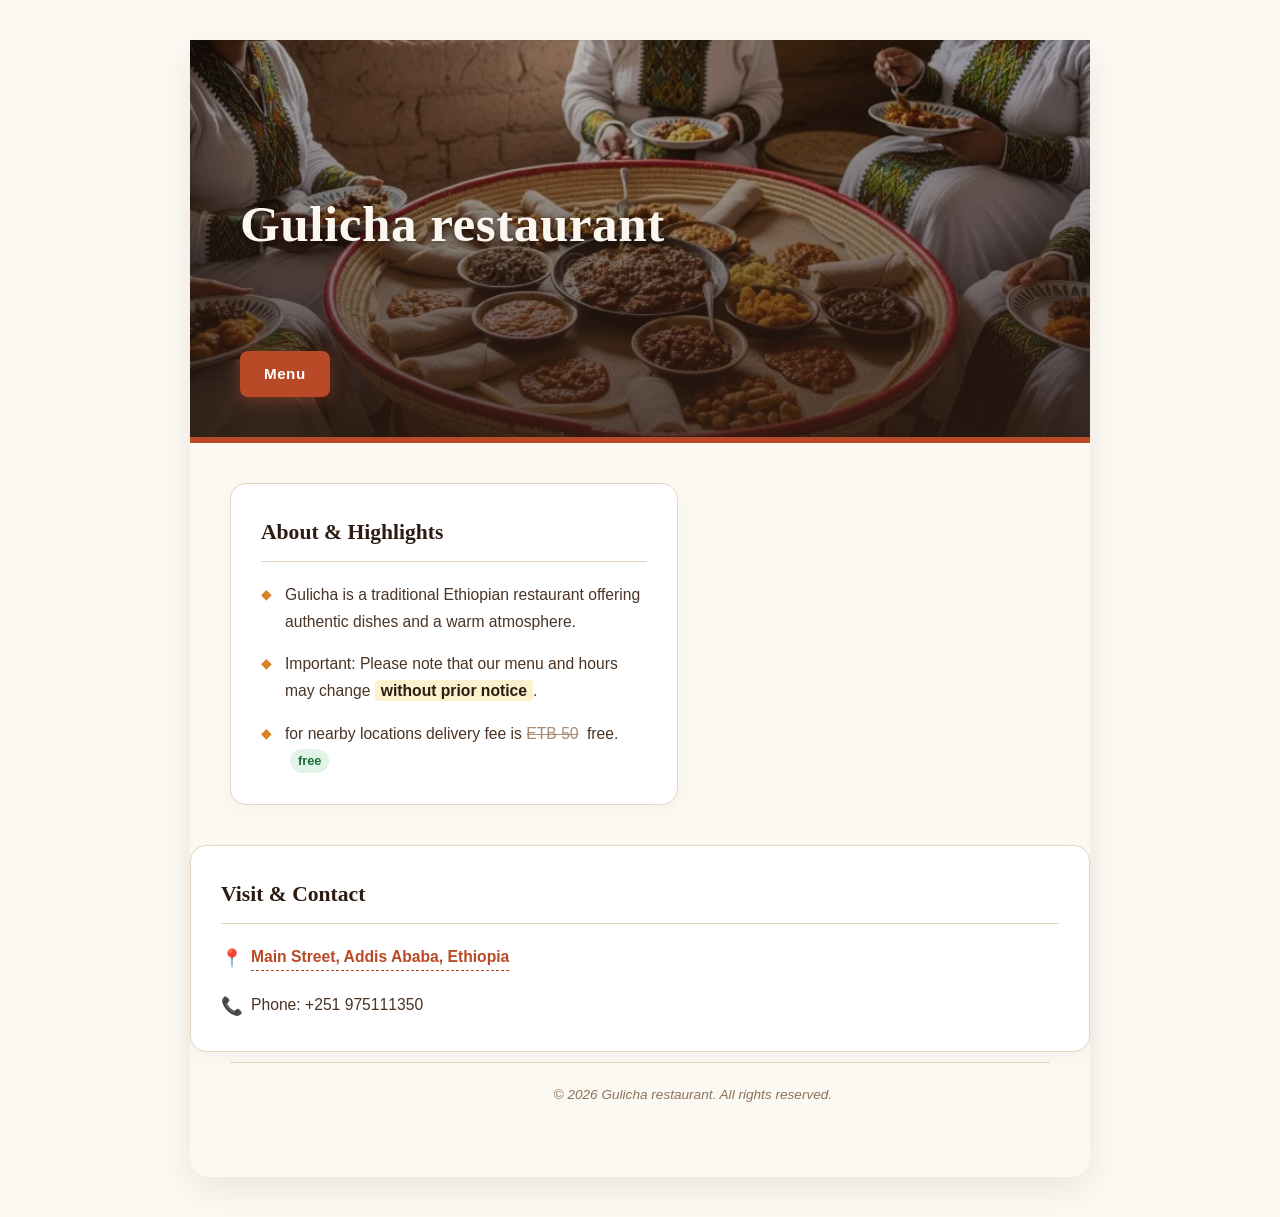
<file: index.html>
<!DOCTYPE html>
<html lang="en">  
    <head>
        <meta charset="UTF-8">
        <meta name="viewport" content="width=device-width, initial-scale=1.0">
        <title>Gulicha restaurant</title>
        <link rel="stylesheet" href="style.css">
    </head>
    <body>
        <h1> <b>Gulicha restaurant</b>&nbsp; &nbsp; &nbsp; &nbsp; &nbsp; &nbsp; &nbsp; &nbsp; &nbsp;
            &nbsp; &nbsp; &nbsp; &nbsp; &nbsp; &nbsp; &nbsp; &nbsp; &nbsp;&nbsp; &nbsp; &nbsp; &nbsp;
            &nbsp; &nbsp; &nbsp; &nbsp; &nbsp;&nbsp; &nbsp; &nbsp; &nbsp; &nbsp; &nbsp; &nbsp; &nbsp;
            &nbsp;&nbsp; &nbsp; &nbsp; &nbsp; &nbsp; &nbsp; &nbsp;<a href="./project.html" target="_blank">Menu</a></h1>
       <li>
        <ul>
            <li>Gulicha is a traditional Ethiopian restaurant offering authentic dishes and a warm atmosphere.</li>
            <li>Important: Please note that our menu and hours may change <mark>without prior notice</mark>.</li>
            <li>for nearby locations delivery fee is <del>ETB 50</del> free.</li>
        </ul>
        </li>
        <address>
            <p>
                <a href="https://www.google.com/maps/place/Gulicha+Restaurant/@9.041485,38.752023,15z/data=!4m2!3m1!1s0x0:0x0?hl=en" target="_blank">Main Street, Addis Ababa, Ethiopia</a></p>

            <p>Phone: +251 975111350</p>
        </address>
        <blockquote><p>&nbsp;&nbsp; &nbsp; &nbsp; &nbsp; &nbsp; &nbsp; &nbsp;&nbsp;&nbsp; &nbsp; &nbsp; &nbsp; &nbsp; &nbsp; &nbsp;&copy; 2026 Gulicha restaurant. All rights reserved.</p></blockquote>
      
        



        
    </body>
</html>
</file>
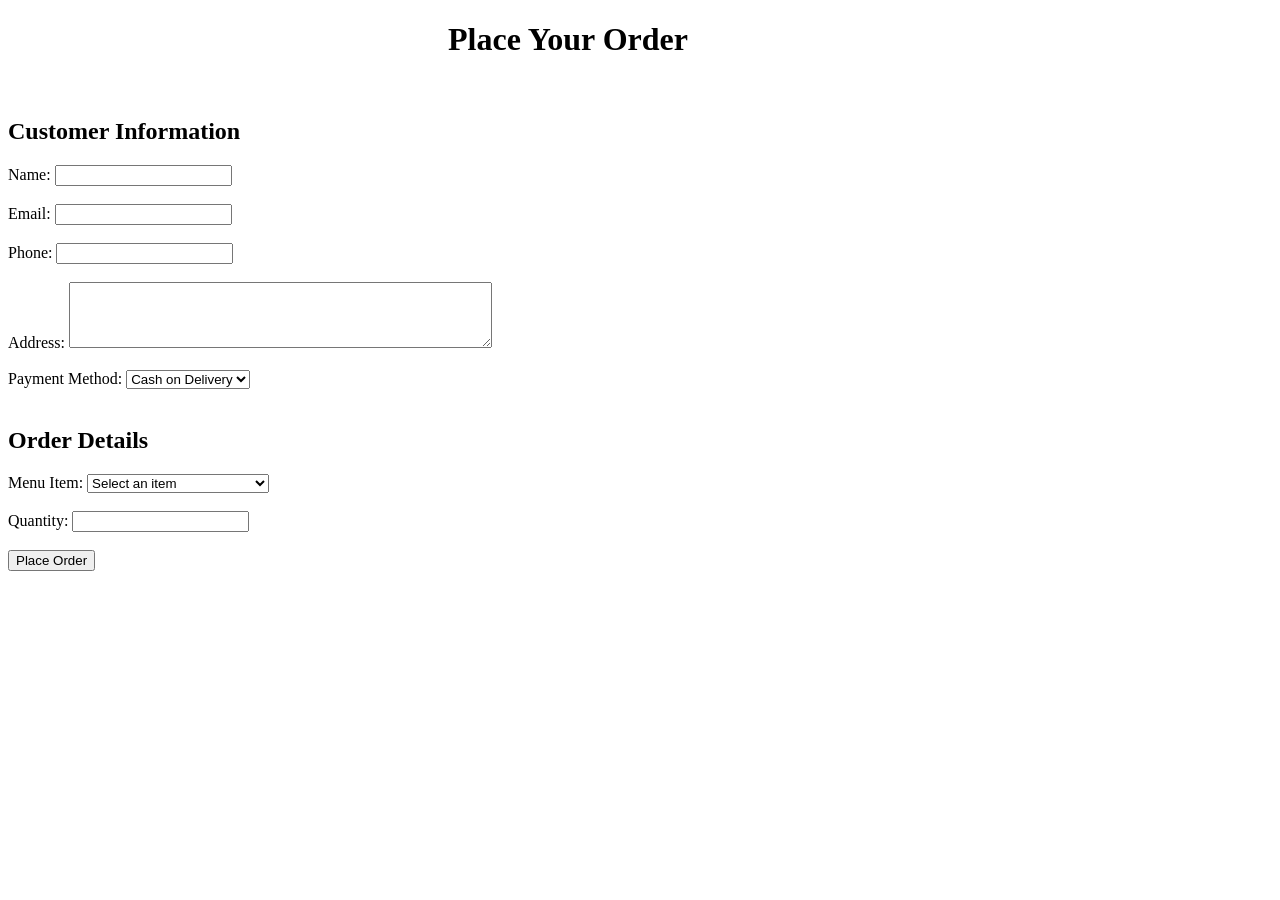
<file: order.html>
<!DOCTYPE html>
<html lang="en">
<head>
    <meta charset="UTF-8">
    <meta name="viewport" content="width=device-width, initial-scale=1.0">
    <title>ORDER Gulicha restaurant</title>
    <head>
        <body>
            <h1>&nbsp; &nbsp; &nbsp; &nbsp; &nbsp; &nbsp; &nbsp; &nbsp; &nbsp;&nbsp; &nbsp; 
                &nbsp; &nbsp; &nbsp; &nbsp; &nbsp; &nbsp; &nbsp; &nbsp; &nbsp; &nbsp; &nbsp;
                &nbsp; &nbsp; &nbsp; &nbsp; &nbsp; &nbsp; <b>Place Your Order</b> </h1>
                <div class="container"><br>

        <h2>Customer Information</h2>
        <form action="submit_order.php" method="POST">
            <label for="name">Name:</label>
            <input type="text" id="name" name="name" required><br><br>

            <label for="email">Email:</label>
            <input type="email" id="email" name="email" required><br><br>

            <label for="phone">Phone:</label>
            <input type="tel" id="phone" name="phone" required><br><br>
            <label for="address">Address:</label>
            <textarea id="address" name="address" rows="4" cols="50"    required></textarea><br><br>    
            <label for="payment_method">Payment Method:</label>
            <select id="payment_method" name="payment_method" required> 
                <option value="cash_on_delivery">Cash on Delivery</option>
            </select><br><br>

            <h2>Order Details</h2>

            <label for="menu_item">Menu Item:</label>
            <select id="menu_item" name="menu_item" required>
                <option value="">Select an item</option>
                <option value="Doro Wat">$1217.99 - Doro Wat</option>
                <option value="Shekla Tibs">$1399.99 - Shekla Tibs</option>
                <option value="Kitfo">$1478.49 - Kitfo</option>
                <option value="Shiro Wat">$299.99 - Shiro Wat</option>
                <option value="Gomen">$652.99 - Gomen</option>
                <option value="Chechebsa">$349.99 - Chechebsa</option>
                <option value="Bula Genfo">$799.99 - Bula Genfo</option>
                <option value="Misir Besiga Wet">$779.99 - Misir Besiga Wet</option>
            </select><br><br>

            <label for="quantity">Quantity:</label>
            <input type="number" id="quantity" name="quantity" min="1" required><br><br>

            <input type="submit" value="Place Order">
        
        </body>
    </head>
</file>
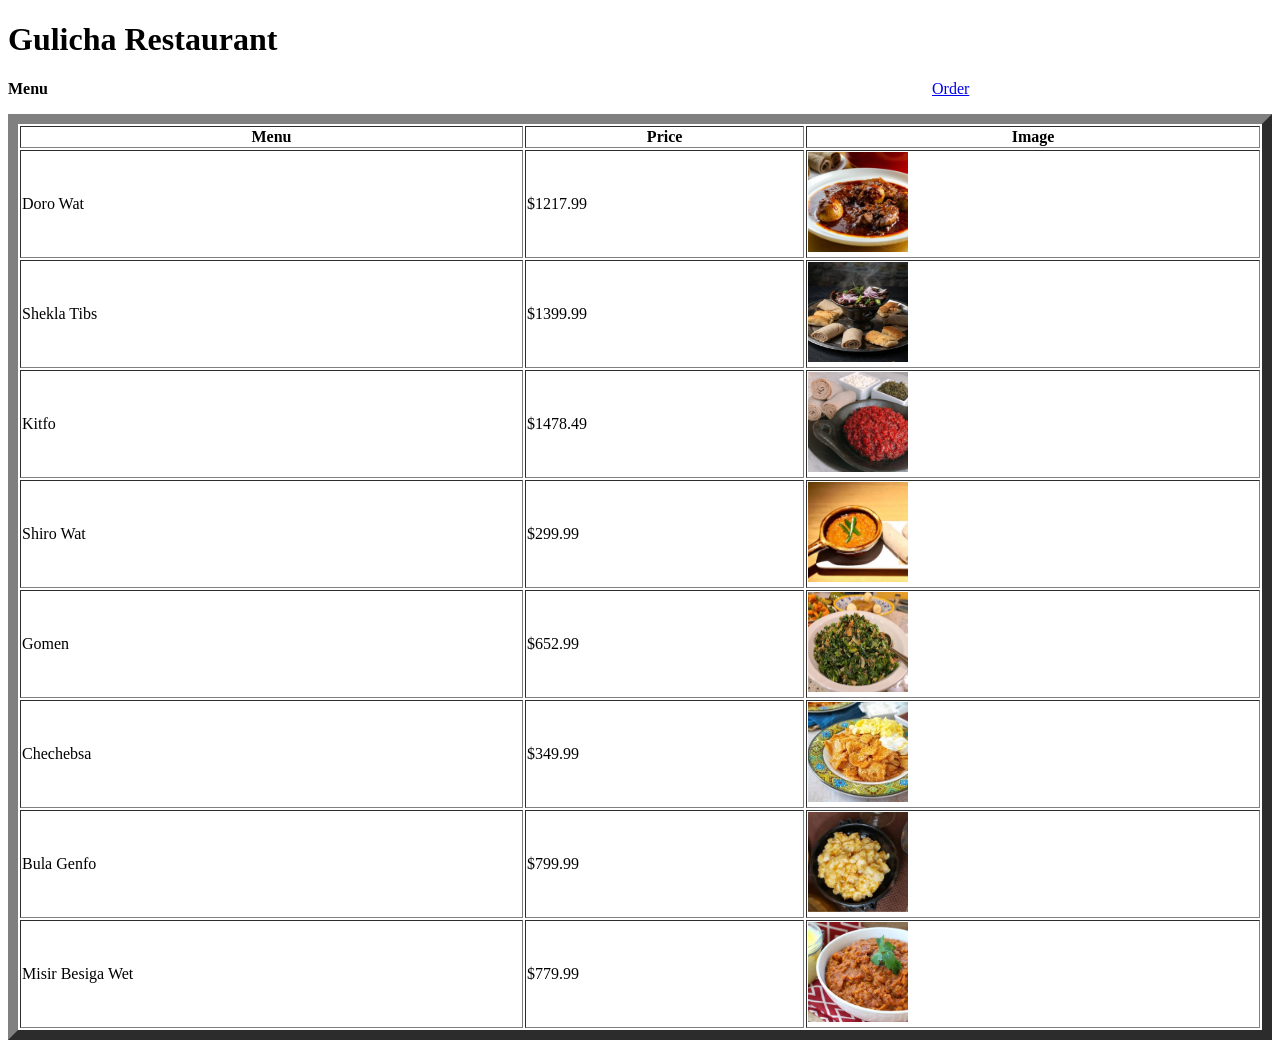
<file: project.html>
<!DOCTYPE html>
<html lang="en">
<head>
    <meta charset="UTF-8">
    <meta name="viewport" content="width=device-width, initial-scale=1.0">
    <title>Gulicha Restaurant Menu</title>
</head>
<body>
    <h1>Gulicha Restaurant</h1>
<table border="10" width="100%">
    <p><b>Menu</b>&nbsp; &nbsp; &nbsp; &nbsp; &nbsp; &nbsp; &nbsp; &nbsp; &nbsp;
            &nbsp; &nbsp; &nbsp; &nbsp; &nbsp; &nbsp; &nbsp; &nbsp; &nbsp;&nbsp; &nbsp; &nbsp; &nbsp;
            &nbsp; &nbsp; &nbsp; &nbsp; &nbsp;&nbsp; &nbsp; &nbsp; &nbsp; &nbsp; &nbsp; &nbsp; &nbsp;
            &nbsp;&nbsp; &nbsp; &nbsp; &nbsp; &nbsp; &nbsp; &nbsp; &nbsp; &nbsp; &nbsp; &nbsp; &nbsp; &nbsp; &nbsp; &nbsp; &nbsp;
            &nbsp; &nbsp; &nbsp; &nbsp; &nbsp; &nbsp; &nbsp; &nbsp; &nbsp;&nbsp; &nbsp; &nbsp; &nbsp;
            &nbsp; &nbsp; &nbsp; &nbsp; &nbsp;&nbsp; &nbsp; &nbsp; &nbsp; &nbsp; &nbsp; &nbsp; &nbsp;
            &nbsp;&nbsp; &nbsp; &nbsp; &nbsp; &nbsp; &nbsp; &nbsp;&nbsp; &nbsp; &nbsp; &nbsp; &nbsp;&nbsp; &nbsp; &nbsp; &nbsp;
            &nbsp; &nbsp; &nbsp; &nbsp; &nbsp;&nbsp; &nbsp; &nbsp; &nbsp; &nbsp; &nbsp; &nbsp; &nbsp;
            &nbsp;&nbsp; &nbsp; &nbsp; &nbsp; &nbsp; &nbsp; &nbsp;<a href="./order.html" target="_blank">Order</a></p> 
    <tr>
        <th>Menu</th>
        <th>Price</th>
        <th>Image</th>
    </tr>
    <tr>
        <td>Doro Wat</td>
        <td>$1217.99</td>
        <td><img src="doro-wat%20.%20jpg.jpg" alt="Doro Wat" width="100" height="100"></td>
    </tr>
    <tr>
        <td>Shekla Tibs</td>
        <td>$1399.99</td>
        <td><img src="Shekila-tibs.jpg" alt="Shekla Tibs" width="100" height="100"></td>
    </tr>
    <tr>
        <td>Kitfo</td>
        <td>$1478.49</td>
        <td><img src="photo_2026-11-10_12-17-54.jpg" alt="Kitfo" width="100" height="100"></td>
    </tr>
    <tr>
        <td>Shiro Wat</td>
        <td>$299.99</td>
        <td><img src="Shiro%20.%20jpg.jpg" alt="Shiro Wat" width="100" height="100"></td>  
    </tr>
    <tr>
        <td>Gomen</td>
        <td>$652.99</td>
        <td><img src="Gomen%20.%20jpg.jpg" alt="Gomen" width="100" height="100"></td>
    </tr>
     <tr>
        <td>Chechebsa</td>
        <td>$349.99</td>
        <td><img src="chichibsa%20.jpg.jpg" alt="Chechebsa" width="100" height="100"></td>  
    </tr>
     <tr>
        <td>Bula Genfo</td>
        <td>$799.99</td>
        <td><img src="bula%20.%20jpg.jpg" alt="Bula Genfo" width="100" height="100"></td>
    </tr>
     <tr>
        <td>Misir Besiga Wet</td>
        <td>$779.99</td>
        <td><img src="misir.jpg.jpg" alt="Misir Besiga Wet" width="100" height="100"></td>
    </tr>
   
</body>
</html>
</file>
<file: style.css>
/* ==========================================================================
   Gulicha Restaurant - Aesthetic Modern Redeisgn (Original HTML compatible)
   ========================================================================== */

/* 1. Base Reset & Font Styling */
* {
    box-sizing: border-box;
    margin: 0;
    padding: 0;
}

body {
    font-family: 'Segoe UI', Tahoma, Geneva, Verdana, sans-serif;
    background-color: #fcf8f2; /* Rich Warm Cream */
    color: #2c1b12; /* Espresso Dark */
    line-height: 1.7;
    max-width: 900px;
    margin: 40px auto;
    padding: 0 0 40px 0;
    border-radius: 20px;
    box-shadow: 0 12px 35px rgba(44, 27, 18, 0.08);
    display: flex;
    flex-direction: column;
}

/* 2. Brand Hero Banner with Image Overlay */
h1 {
    position: relative;
    padding: 140px 50px 40px 50px;
    margin-bottom: 40px;
    color: #ffffff;
    display: flex;
    flex-direction: column;
    align-items: flex-start;
    gap: 15px;
    border-bottom: 6px solid #b84a27; /* Terracotta edge */
    
    /* Authentic Ethiopian food platter image */
    background-image: 
        linear-gradient(to bottom, rgba(44, 27, 18, 0.3), rgba(44, 27, 18, 0.8)), 
        url('vibrant-culturally-rich-scene-depicts-traditional-ethiopian-meal-served-large-woven-platter-featuring-injera-bread-409284779.webp');
    background-size: cover;
    background-position: center 35%;
}

h1 b {
    font-family: Georgia, 'Times New Roman', serif;
    font-size: 3.2rem;
    font-weight: 700;
    text-shadow: 0 2px 8px rgba(0, 0, 0, 0.5);
    letter-spacing: 0.5px;
    color: #fbf6ef;
}

/* 3. Aesthetic CTA 'Menu' Button */
h1 a {
    display: inline-block;
    background-color: #b84a27; /* Terracotta */
    color: #ffffff;
    font-size: 0.95rem;
    font-weight: 600;
    text-decoration: none;
    padding: 10px 24px;
    border-radius: 8px;
    box-shadow: 0 4px 15px rgba(184, 74, 39, 0.4);
    transition: background-color 0.25s, transform 0.2s, box-shadow 0.25s;
    text-shadow: none;
    letter-spacing: 0.5px;
}

h1 a:hover,
h1 a:focus {
    background-color: #9a3719;
    transform: translateY(-2px);
    box-shadow: 0 6px 18px rgba(184, 74, 39, 0.5);
}

/* 4. Split Cards Layout (List & Address Grid) */
body > li {
    list-style: none;
    display: grid;
    grid-template-columns: 1.3fr 1fr;
    gap: 28px;
    padding: 0 40px;
    margin-bottom: 40px;
}

/* Left Card: Highlights */
ul {
    list-style-type: none;
    background: #ffffff;
    border: 1px solid #e6d5be;
    border-radius: 16px;
    padding: 30px;
    box-shadow: 0 6px 20px rgba(44, 27, 18, 0.03);
    position: relative;
}

/* Header style for inside visual layout */
ul::before {
    content: "About & Highlights";
    display: block;
    font-family: Georgia, 'Times New Roman', serif;
    font-size: 1.35rem;
    font-weight: 700;
    color: #2c1b12;
    margin-bottom: 20px;
    padding-bottom: 10px;
    border-bottom: 1px solid #e6d5be;
}

ul li {
    position: relative;
    padding-left: 24px;
    margin-bottom: 16px;
    font-size: 0.98rem;
    color: #4a3425;
}

ul li:last-child {
    margin-bottom: 0;
}

/* Diamond bullet design */
ul li::before {
    content: "◆";
    position: absolute;
    left: 0;
    top: 1px;
    color: #d9822b; /* Saffron gold */
    font-size: 0.85rem;
}

/* Typography Details */
mark {
    background-color: #fdf0cc;
    color: #2c1b12;
    padding: 2px 6px;
    border-radius: 4px;
    font-weight: 600;
}

del {
    color: #a68a73;
    text-decoration: line-through;
    margin-right: 4px;
}

/* Turn 'free' into a green badge */
ul li:last-child {
    font-weight: 500;
}

ul li:last-child::after {
    content: "free";
    display: inline-block;
    background-color: #e2f3e8;
    color: #1a6e3c;
    font-weight: 700;
    font-size: 0.8rem;
    padding: 1px 8px;
    border-radius: 12px;
    margin-left: 5px;
    vertical-align: middle;
}

/* Hide original text duplicate to make badger nicer */
ul li:last-child {
    /* Filters "free." to keep natural spacing */
    color: #4a3425; 
}
/* 5. Right Card: Contact Info */
address {
    font-style: normal;
    background: #ffffff;
    border: 1px solid #e6d5be;
    border-radius: 16px;
    padding: 30px;
    box-shadow: 0 6px 20px rgba(44, 27, 18, 0.03);
    display: flex;
    flex-direction: column;
    justify-content: flex-start;
}

address::before {
    content: "Visit & Contact";
    display: block;
    font-family: Georgia, 'Times New Roman', serif;
    font-size: 1.35rem;
    font-weight: 700;
    color: #2c1b12;
    margin-bottom: 20px;
    padding-bottom: 10px;
    border-bottom: 1px solid #e6d5be;
}

address p {
    font-size: 0.98rem;
    color: #4a3425;
    margin-bottom: 18px;
    display: flex;
    align-items: flex-start;
    gap: 8px;
}

address p:last-child {
    margin-bottom: 0;
}

address a {
    color: #b84a27;
    font-weight: 600;
    text-decoration: none;
    border-bottom: 1px dashed #b84a27;
    transition: color 0.2s, border-bottom 0.2s;
}

address a:hover {
    color: #2c1b12;
    border-bottom: 1px solid #2c1b12;
}

/* Map pin / Phone decoration */
address p:first-child::before {
    content: "📍";
    font-size: 1.1rem;
}

address p:last-child::before {
    content: "📞";
    font-size: 1.1rem;
}

/* 6. Centered Footer Copyright */
blockquote {
    margin: 10px 40px 30px 40px;
    padding-top: 20px;
    border-top: 1px solid #e6d5be;
    text-align: center;
}

blockquote p {
    font-size: 0.85rem;
    color: #8c735b;
    font-style: italic;
}

/* 7. Responsive Mobile Layout */
@media (max-width: 768px) {
    body {
        margin: 0;
        border-radius: 0;
    }

    h1 {
        padding: 100px 24px 30px 24px;
    }

    h1 b {
        font-size: 2.3rem;
    }

    body > li {
        grid-template-columns: 1fr;
        gap: 20px;
        padding: 0 24px;
    }

    blockquote {
        margin: 10px 24px 24px 24px;
    }
}
</file>
